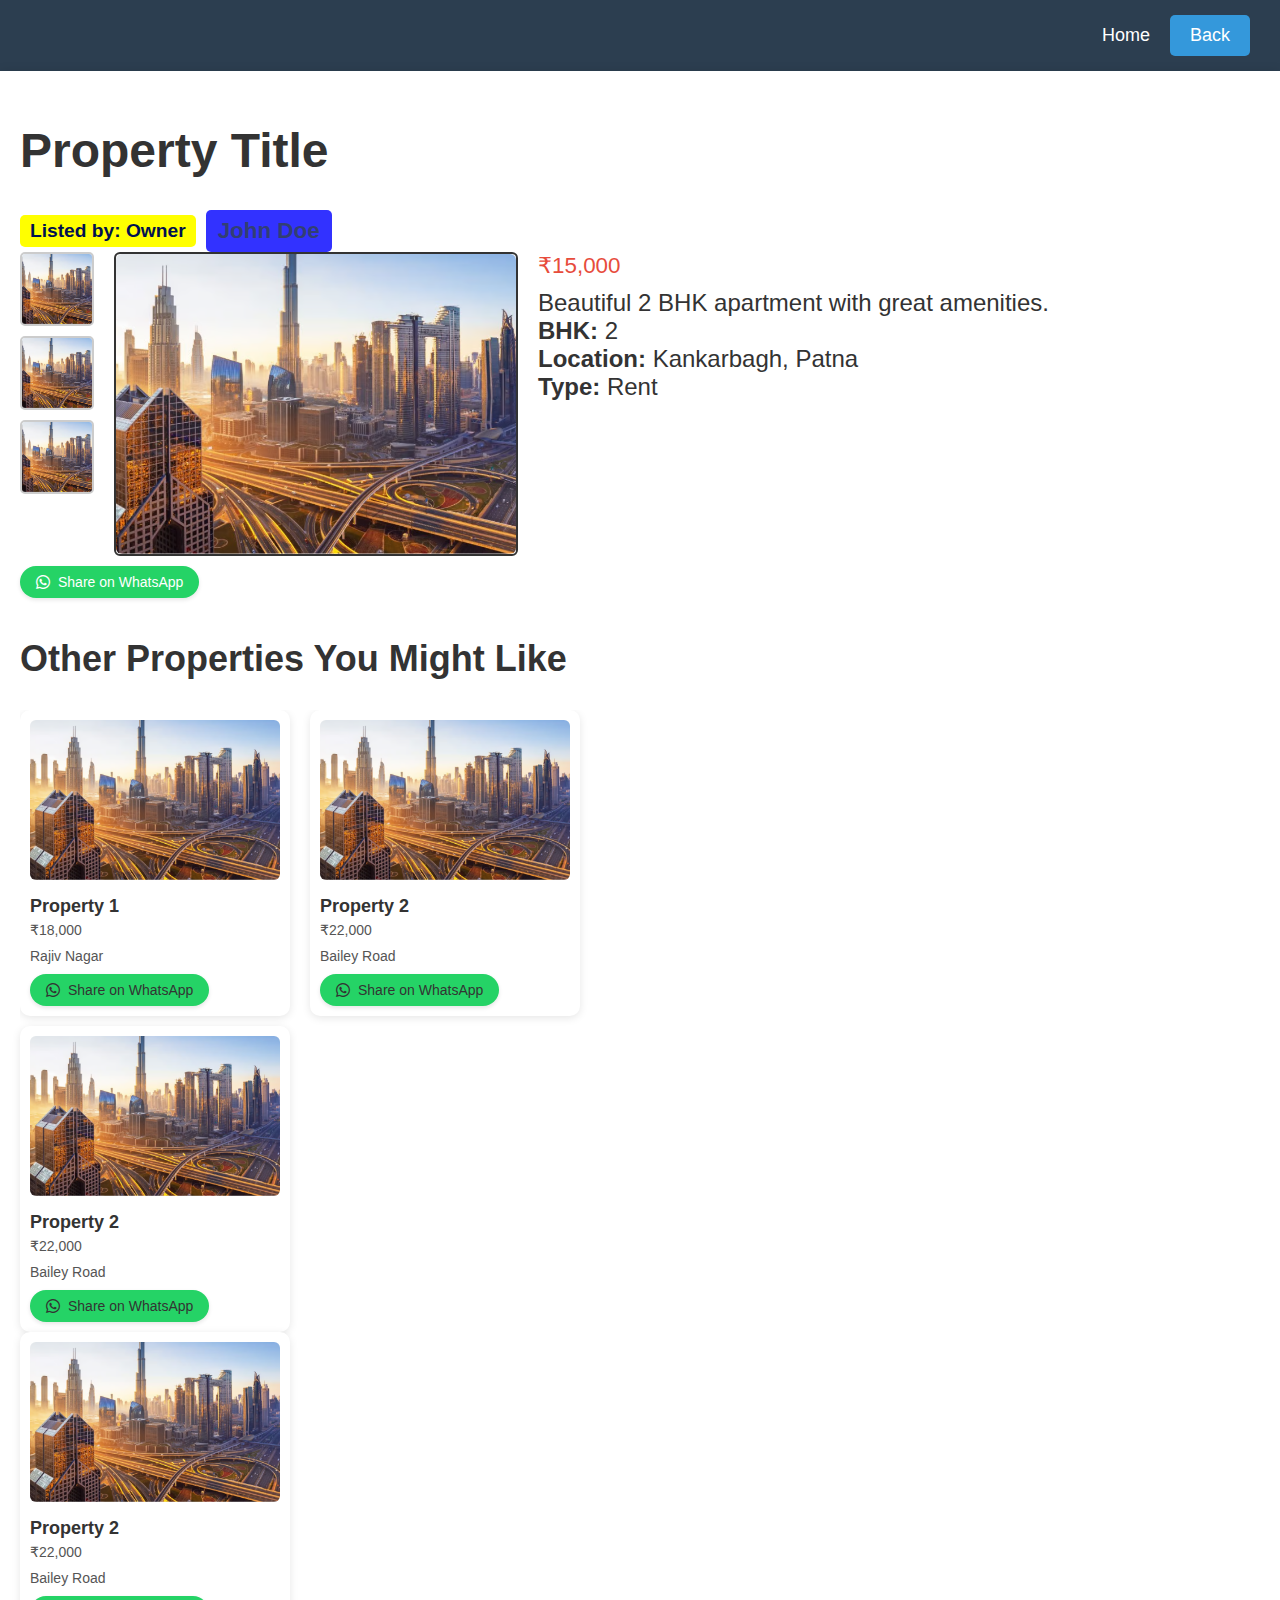
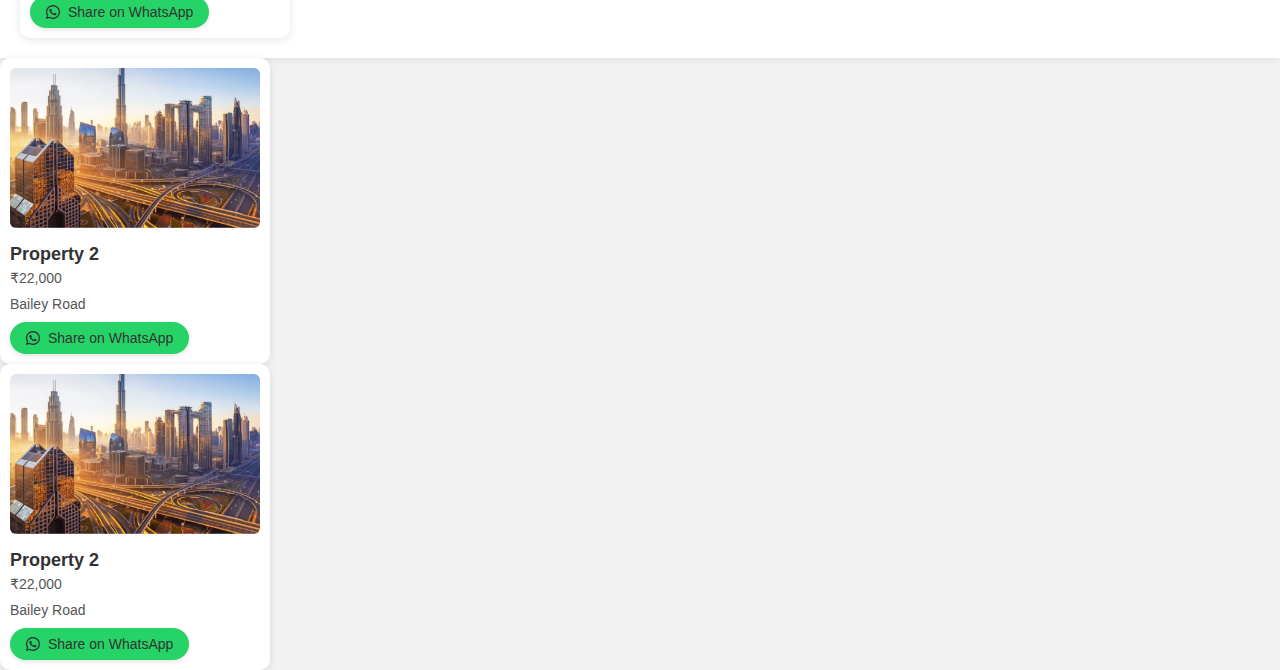
<file: full.html>
<!DOCTYPE html>
<html lang="en">

<head>
  <meta charset="UTF-8" />
  <meta name="viewport" content="width=device-width, initial-scale=1.0" />
  <title>Property Details</title>
  <link rel="stylesheet" href="https://cdnjs.cloudflare.com/ajax/libs/font-awesome/6.5.0/css/all.min.css">
  <style>
    body {
      font-family: 'Segoe UI', sans-serif;
      font: 1.5em sans-serif;
      margin: 0;
      background: #f2f2f2;
      color: #333;
    }

    .nav {
      background: #2c3e50;
      padding: 15px 30px;
      color: #fff;
      display: flex;
      align-items: center;
      justify-content: flex-end;
    }

    .nav a {
      color: #fff;
      text-decoration: none;
      font-size: 18px;
      font-weight: 500;
      margin-left: 20px;
    }

    .back-button {
      background-color: #3498db;
      color: white;
      padding: 10px 20px;
      font-size: 16px;
      border-radius: 5px;
      text-decoration: none;
      transition: background-color 0.3s;
    }

    .back-button:hover {
      background-color: #2980b9;
    }

    .container {
      max-width: 1401px;
      margin: auto;
      padding: 20px;
      background: #fff;
      box-shadow: 0 0 10px rgba(0, 0, 0, 0.1);
    }

    .property-display {
      display: flex;
      gap: 20px;
      align-items: flex-start;
    }

    .thumbnails {
      display: flex;
      flex-direction: column;
      gap: 10px;
    }

    .thumbnails img {
      width: 70px;
      height: 70px;
      object-fit: cover;
      cursor: pointer;
      border: 2px solid #ccc;
      border-radius: 5px;
      transition: transform 0.2s;
    }

    .thumbnails img:hover {
      transform: scale(1.05);
    }

    .main-image {
      width: 400px;
      height: 300px;
      border: 2px solid #333;
      border-radius: 6px;
      position: relative;
      overflow: hidden;
    }

    .main-image img {
      width: 100%;
      height: 100%;
      object-fit: cover;
      border-radius: 6px;
    }

    .zoom-box {
      width: 400px;
      height: 300px;
      border: 2px solid #ccc;
      border-radius: 8px;
      display: none;
      background-repeat: no-repeat;
      background-size: 800px 600px;
      margin-top: 10px;
    }

    .info-or-zoom {
      flex: 1;
      display: flex;
      flex-direction: column;
      gap: 10px;
    }

    .price {
      font-size: 1.4rem;
      color: #e74c3c;
      margin-bottom: 10px;
    }

    .desc {
      font-size: 1.5rem;
    }

    .whatsapp-button {
      display: inline-flex;
      align-items: center;
      justify-content: center;
      gap: 8px;
      background-color: #25D366;
      color: white;
      font-weight: 500;
      font-size: 14px;
      padding: 8px 16px;
      border: none;
      border-radius: 30px;
      text-decoration: none;
      transition: background-color 0.3s ease;
      margin-top: 10px;
      width: fit-content;
      box-shadow: 0 2px 4px rgba(0, 0, 0, 0.1);
    }

    .whatsapp-button:hover {
      background-color: #1ebc59;
    }

    .whatsapp-button i {
      font-size: 16px;
    }

    .random-section {
      margin-top: 40px;
    }

    .random-cards {
      display: flex;
      flex-wrap: nowrap;
      gap: 20px;
      overflow-x: auto;
      padding-bottom: 10px;
    }

    .random-card {
      flex: 0 0 auto;
      width: 250px;
      background: #fff;
      border-radius: 10px;
      box-shadow: 0 2px 8px rgba(0, 0, 0, 0.1);
      padding: 10px;
    }

    .random-card img {
      width: 100%;
      height: 160px;
      object-fit: cover;
      border-radius: 6px;
    }

    .random-card h3 {
      margin: 10px 0 5px;
      font-size: 18px;
    }

    .random-card .location,
    .random-card .price {
      font-size: 14px;
      color: #555;
    }

    .random-card a {
      text-decoration: none;
      color: inherit;
    }

    @media (max-width: 768px) {
      .property-display {
        flex-direction: column;
        align-items: center;
      }

      .main-image,
      .zoom-box,
      .info-or-zoom {
        width: 90%;
      }

      .zoom-box {
        display: none !important;
      }
    }

    .listed-by {
      display: flex;
      align-items: center;
      gap: 10px;
      margin-top: 20px;
      font-size: 1.5rem;
      color: yellow;
    }

    .listed-by span {
      padding: 5px 10px;
      font-weight: bold;
      color: rgb(0, 16, 80);
      border-radius: 5px;
      font-size: 1.2rem;
    }

    .listed-by span:first-child {
      background-color: yellow;
      opacity: 1;
    }

    .listed-by span:last-child {
      padding: 8px 12px;
      font-weight: bold;
      font-size: 1.4rem;
    }

    .listed-by span.owner {
      background-color: blue;
      opacity: 0.8;
    }

    .listed-by span.agent {
      background-color: red;
      opacity: 0.8;
    }
  </style>
</head>

<body>
  <!-- Navbar -->
  <div class="nav">
    <a href="/" class="nav-item active">Home</a>
    <a href="javascript:history.back()" class="back-button">Back</a>
  </div>

  <div class="container">
    <h1>Property Title</h1>
    <div class="listed-by">
      <span>Listed by: Owner</span>
      <span class="owner">John Doe</span>
    </div>

    <!-- Static Image URL (image.png) -->
    <div class="property-display">
      <!-- Thumbnails -->
      <div class="thumbnails">
        <img src="image.png" alt="thumb1" onclick="setMainImage('image.png')">
        <img src="image.png" alt="thumb2" onclick="setMainImage('image.png')">
        <img src="image.png" alt="thumb3" onclick="setMainImage('image.png')">
      </div>

      <!-- Main Image -->
      <div class="main-image" id="mainImageContainer">
        <img id="mainImage" src="image.png" alt="Main Property Image">
      </div>

      <!-- Info -->
      <div class="info-or-zoom">
        <div id="zoomView" class="zoom-box"></div>
        <div>
          <div class="price">₹15,000</div>
          <div class="desc">Beautiful 2 BHK apartment with great amenities.</div>
          <div><strong>BHK:</strong> 2</div>
          <div><strong>Location:</strong> Kankarbagh, Patna</div>
          <div><strong>Type:</strong> Rent</div>
        </div>
      </div>
    </div>

    <!-- WhatsApp Button -->
    <a href="https://wa.me/919334072476?text=Property%20Details%20Here" target="_blank" class="whatsapp-button">
      <i class="fab fa-whatsapp"></i> Share on WhatsApp
    </a>

    <!-- Random Properties -->
    <div class="random-section">
      <h2>Other Properties You Might Like</h2>
      <div class="random-cards">
        <div class="random-card">
          <a href="/property/1">
            <img src="image.png" alt="Random Property 1">
            <h3>Property 1</h3>
            <div class="price">₹18,000</div>
            <div class="location">Rajiv Nagar</div>
          </a>
          <a href="https://wa.me/919334072476?text=Random%20Property%20Details%20Here" target="_blank" class="whatsapp-button">
            <i class="fab fa-whatsapp"></i> Share on WhatsApp
          </a>
        </div>
        <div class="random-card">
          <a href="/property/2">
            <img src="image.png" alt="Random Property 2">
            <h3>Property 2</h3>
            <div class="price">₹22,000</div>
            <div class="location">Bailey Road</div>
          </a>
          <a href="https://wa.me/919334072476?text=Random%20Property%20Details%20Here" target="_blank" class="whatsapp-button">
            <i class="fab fa-whatsapp"></i> Share on WhatsApp
          </a>
        </div>
      </div>
        <div class="random-card">
          <a href="/property/2">
            <img src="image.png" alt="Random Property 2">
            <h3>Property 2</h3>
            <div class="price">₹22,000</div>
            <div class="location">Bailey Road</div>
          </a>
          <a href="https://wa.me/919334072476?text=Random%20Property%20Details%20Here" target="_blank" class="whatsapp-button">
            <i class="fab fa-whatsapp"></i> Share on WhatsApp
          </a>
        </div>
      </div>
        <div class="random-card">
          <a href="/property/2">
            <img src="image.png" alt="Random Property 2">
            <h3>Property 2</h3>
            <div class="price">₹22,000</div>
            <div class="location">Bailey Road</div>
          </a>
          <a href="https://wa.me/919334072476?text=Random%20Property%20Details%20Here" target="_blank" class="whatsapp-button">
            <i class="fab fa-whatsapp"></i> Share on WhatsApp
          </a>
        </div>
      </div>
        <div class="random-card">
          <a href="/property/2">
            <img src="image.png" alt="Random Property 2">
            <h3>Property 2</h3>
            <div class="price">₹22,000</div>
            <div class="location">Bailey Road</div>
          </a>
          <a href="https://wa.me/919334072476?text=Random%20Property%20Details%20Here" target="_blank" class="whatsapp-button">
            <i class="fab fa-whatsapp"></i> Share on WhatsApp
          </a>
        </div>
      </div>
        <div class="random-card">
          <a href="/property/2">
            <img src="image.png" alt="Random Property 2">
            <h3>Property 2</h3>
            <div class="price">₹22,000</div>
            <div class="location">Bailey Road</div>
          </a>
          <a href="https://wa.me/919334072476?text=Random%20Property%20Details%20Here" target="_blank" class="whatsapp-button">
            <i class="fab fa-whatsapp"></i> Share on WhatsApp
          </a>
        </div>
      </div>
    </div>
  </div>

  <script>
    const mainImage = document.getElementById('mainImage');
    const zoomView = document.getElementById('zoomView');
    const container = document.getElementById('mainImageContainer');

    container.addEventListener('mousemove', function(e) {
      const rect = container.getBoundingClientRect();
      const x = e.clientX - rect.left;
      const y = e.clientY - rect.top;

      zoomView.style.display = 'block';
      zoomView.style.backgroundImage = `url('${mainImage.src}')`;

      const percentX = x / rect.width * 100;
      const percentY = y / rect.height * 100;
      zoomView.style.backgroundPosition = `${percentX}% ${percentY}%`;
    });

    container.addEventListener('mouseleave', function() {
      zoomView.style.display = 'none';
    });

    function setMainImage(src) {
      mainImage.src = src;
      zoomView.style.backgroundImage = `url('${src}')`;
    }
  </script>
</body>
</html>
</file>
